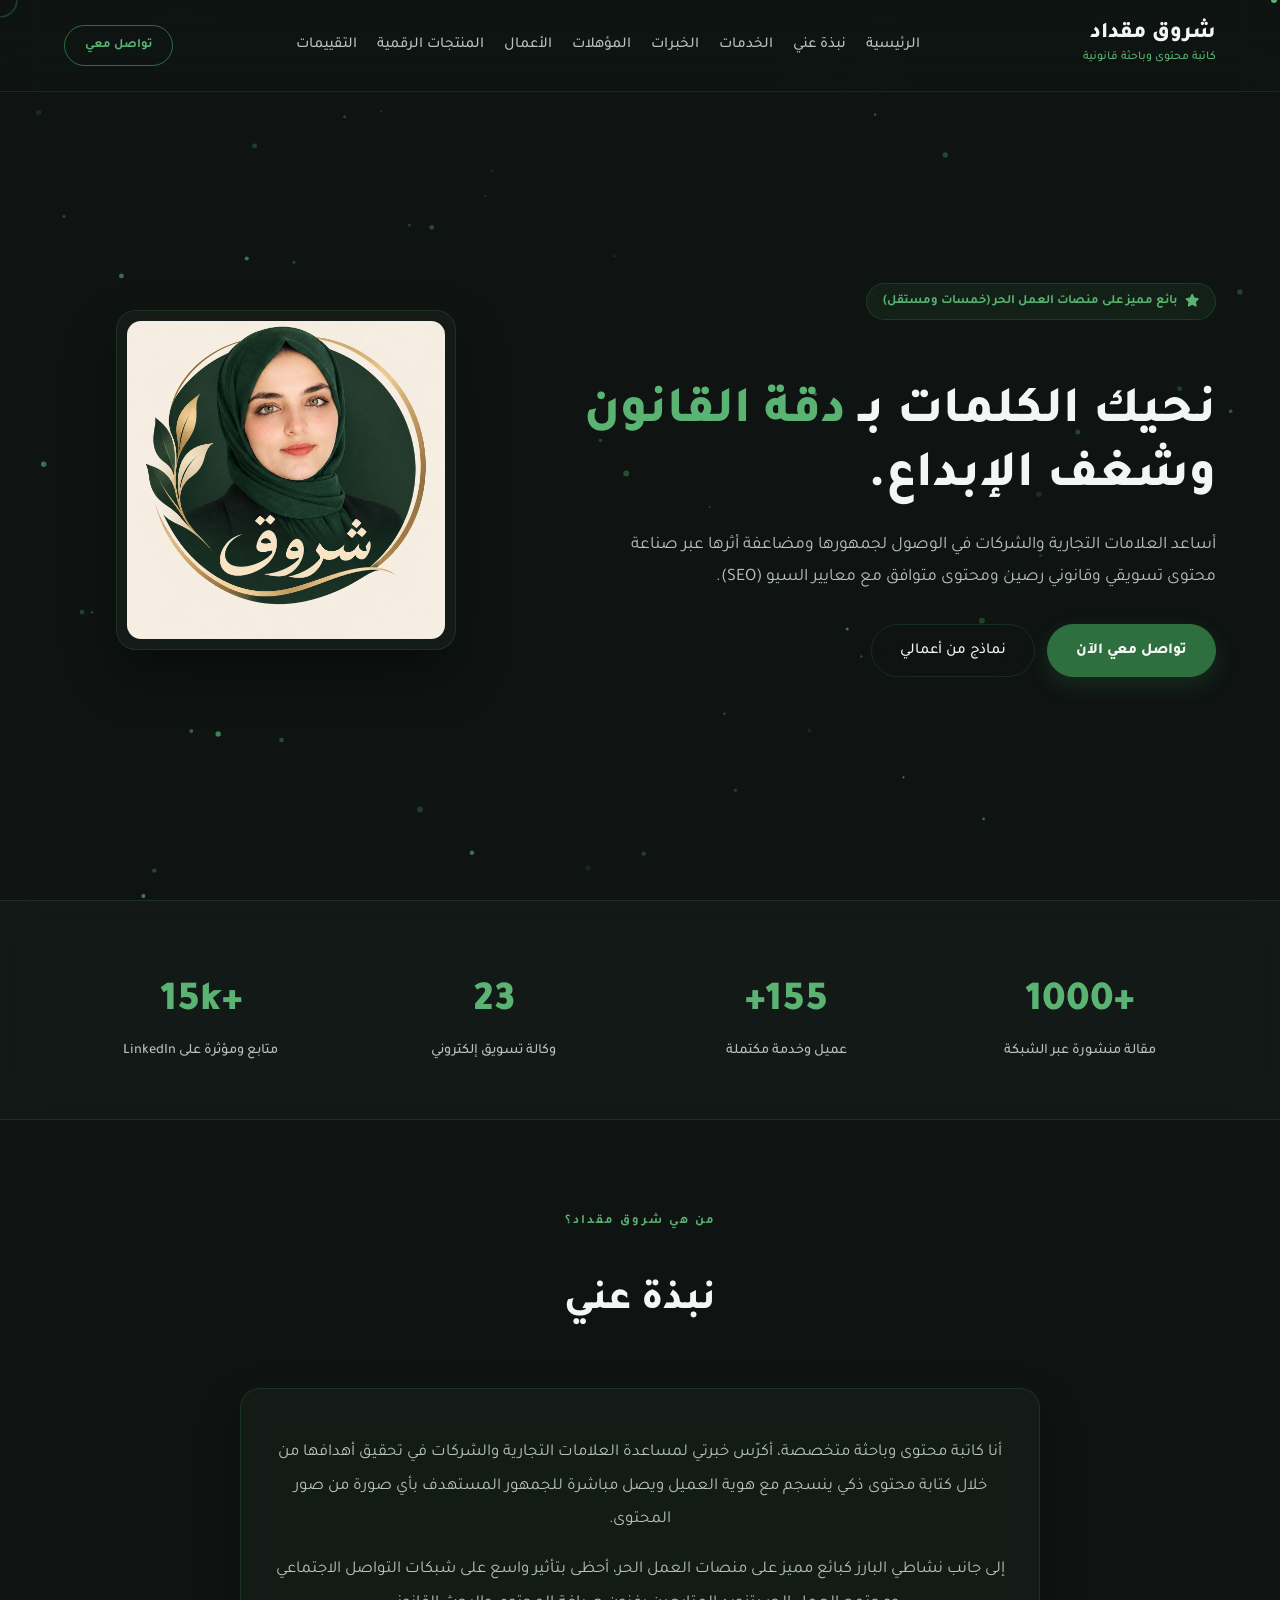
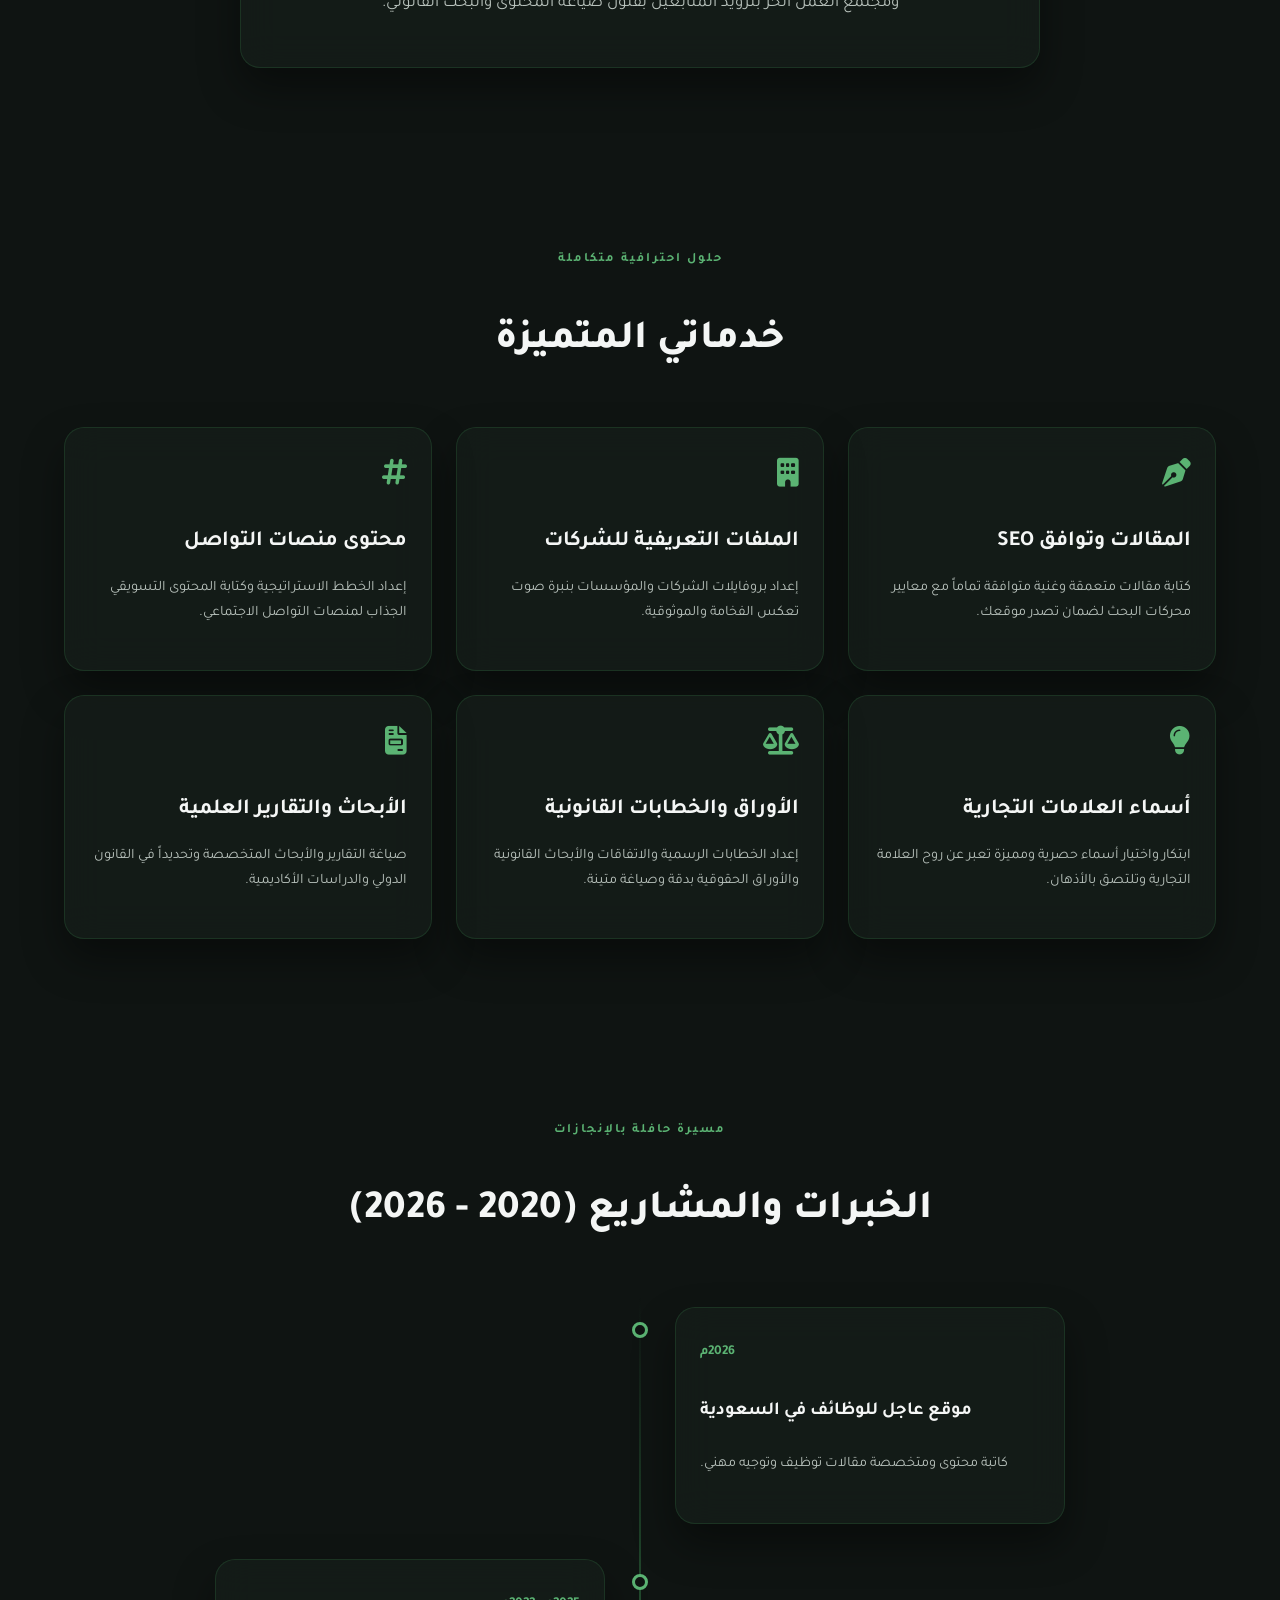
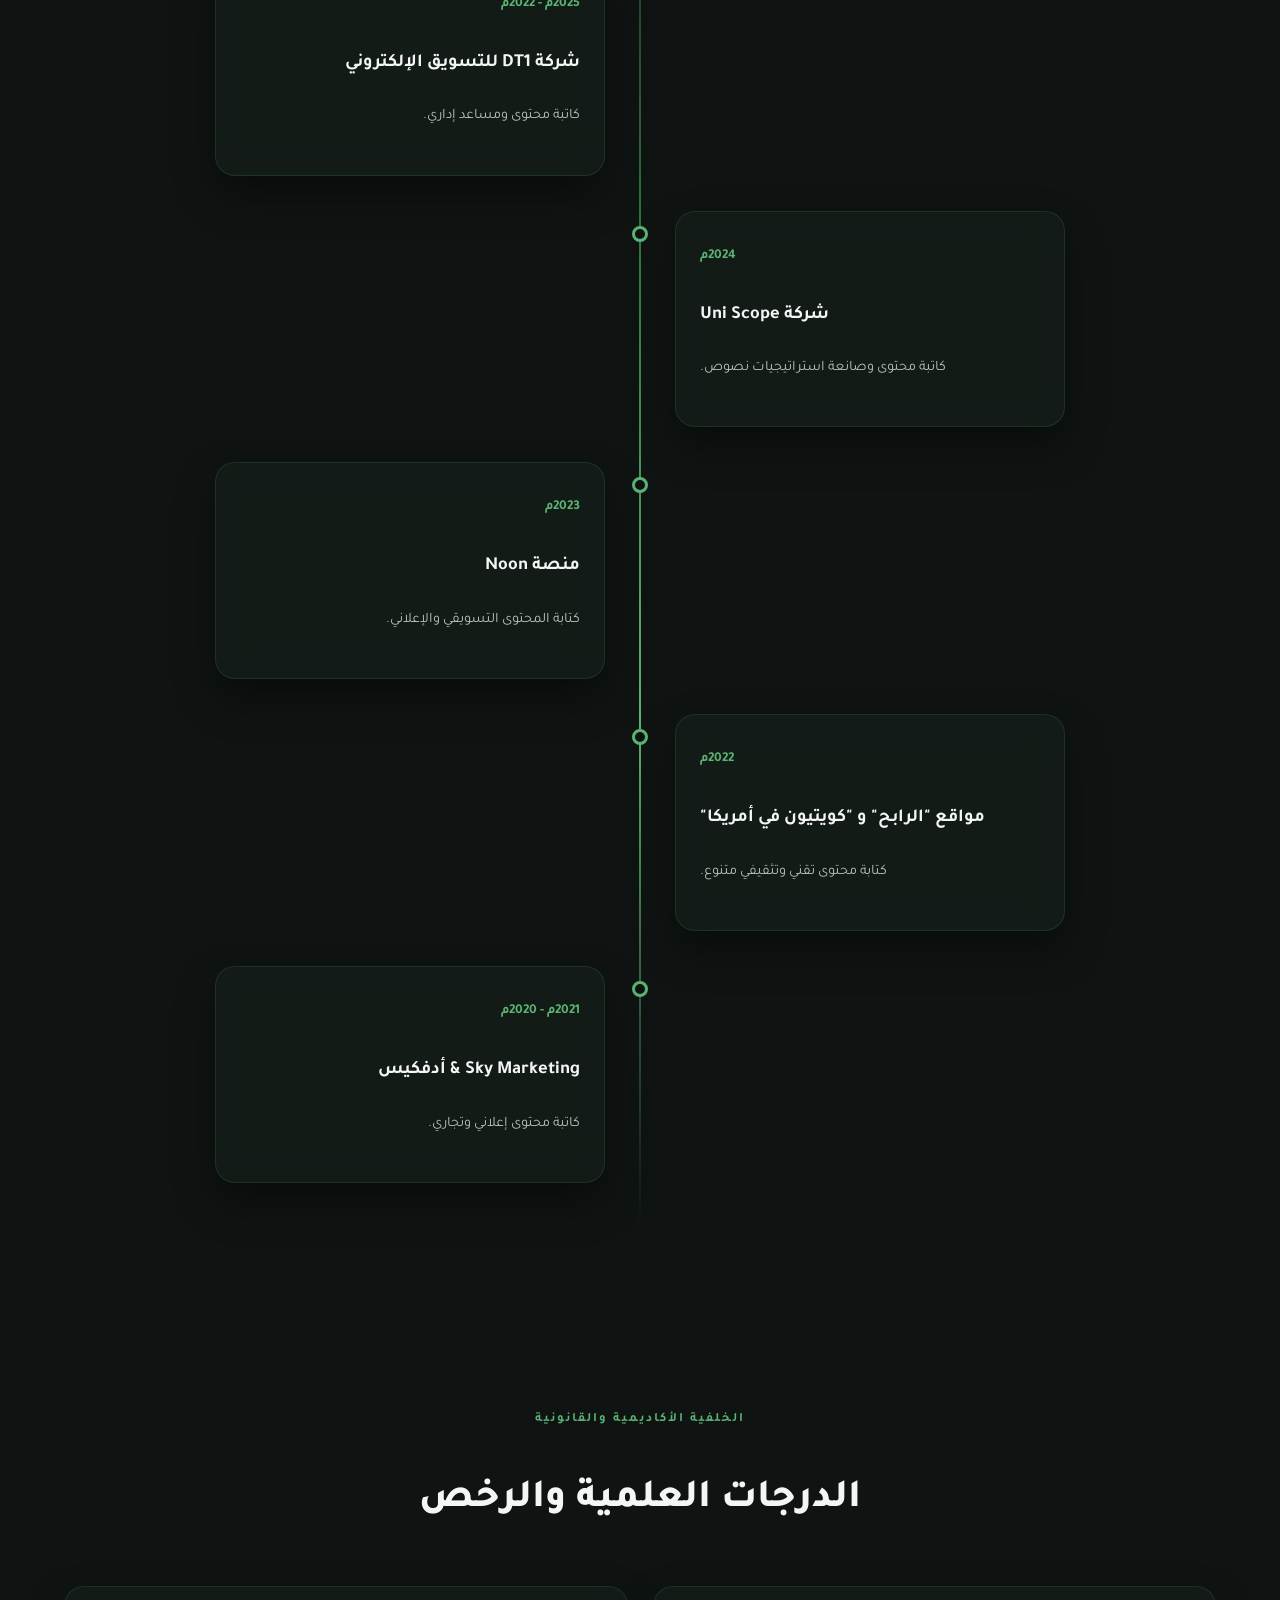
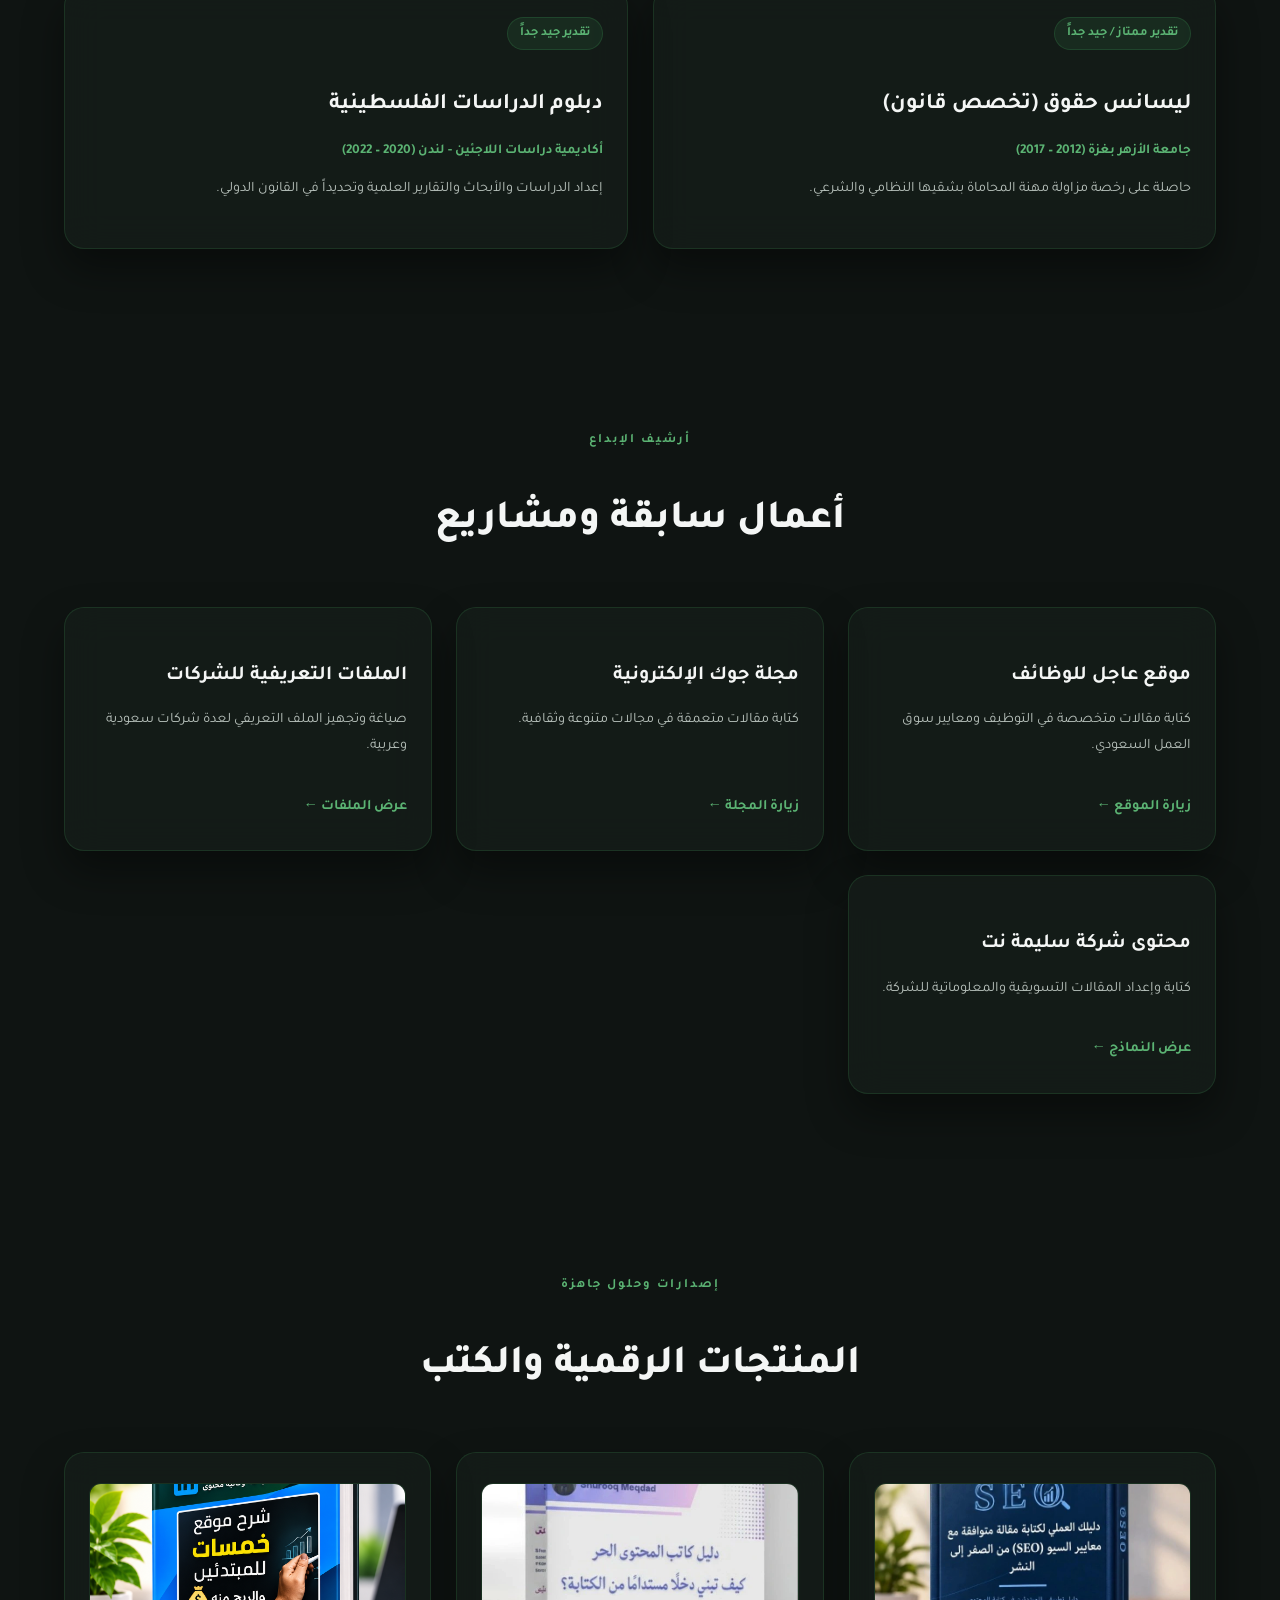
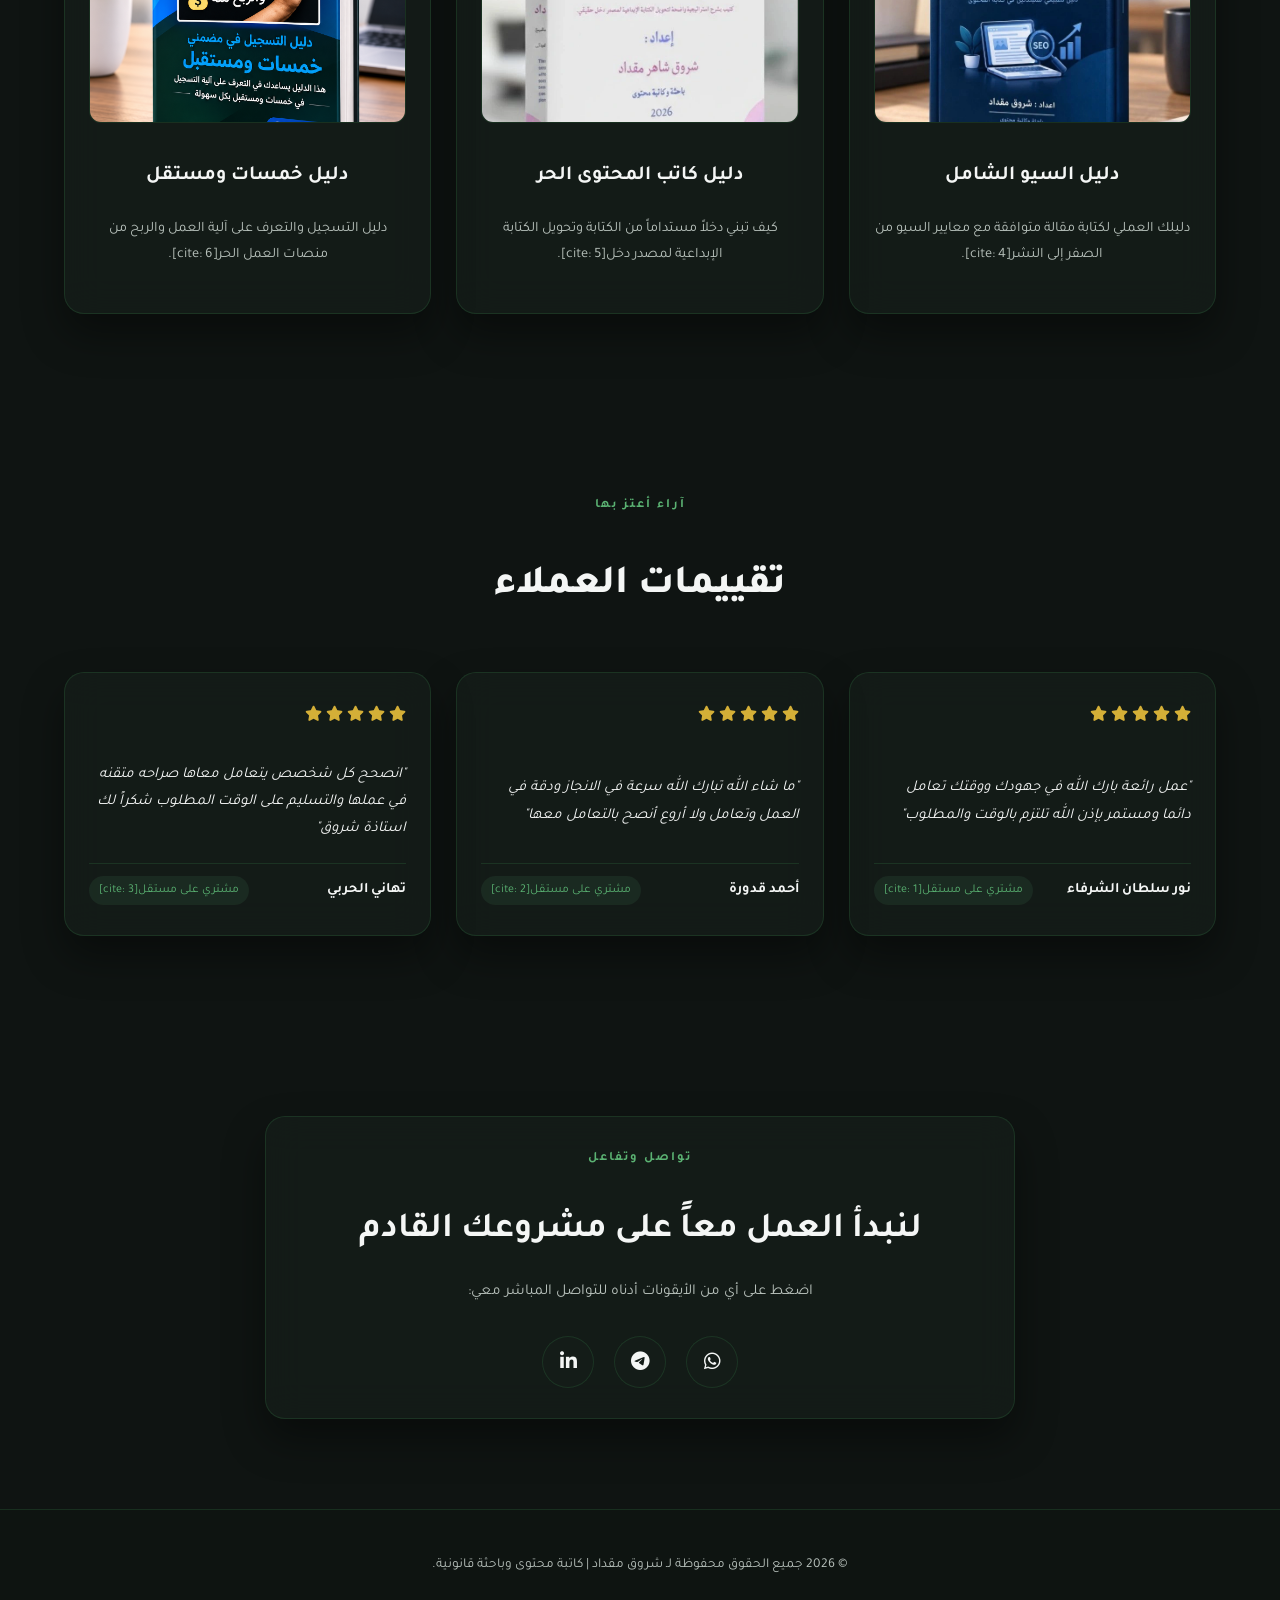
<file: index.html>
<!DOCTYPE html>
<html lang="ar" dir="rtl">
<head>
    <meta charset="UTF-8">
    <meta name="viewport" content="width=device-width, initial-scale=1.0, maximum-scale=1.0, user-scalable=no">
    <title>شروق مقداد | كاتبة محتوى وباحثة قانونية</title>
    
    <!-- أيقونة المتصفح -->
    <link rel="icon" type="image/png" href="sh.png">

    <!-- خط تجوال العصري الفاخر (Tajawal) -->
    <link rel="preconnect" href="https://fonts.googleapis.com">
    <link rel="preconnect" href="https://fonts.gstatic.com" crossorigin>
    <link href="https://fonts.googleapis.com/css2?family=Tajawal:wght@300;400;500;700;800;900&display=swap" rel="stylesheet">
    
    <!-- أيقونات FontAwesome -->
    <link rel="stylesheet" href="https://cdnjs.cloudflare.com/ajax/libs/font-awesome/6.5.1/css/all.min.css">
    <link rel="stylesheet" href="style.css">
</head>
<body>

    <!-- خلفية شبكة الجسيمات التفاعلية -->
    <canvas id="bg-canvas"></canvas>

    <!-- مؤشر ماوس مخصص -->
    <div class="custom-cursor"></div>
    <div class="cursor-dot"></div>

    <!-- القائمة العلوية -->
    <header>
        <div class="logo-box">
            <span class="logo-name">شروق مقداد</span>
            <span class="logo-sub">كاتبة محتوى وباحثة قانونية</span>
        </div>
        <button class="mobile-toggle" onclick="toggleMenu()">☰</button>
        <ul class="nav-menu" id="navMenu">
            <li><a href="#hero" onclick="toggleMenu()">الرئيسية</a></li>
            <li><a href="#about" onclick="toggleMenu()">نبذة عني</a></li>
            <li><a href="#services" onclick="toggleMenu()">الخدمات</a></li>
            <li><a href="#experience" onclick="toggleMenu()">الخبرات</a></li>
            <li><a href="#degrees" onclick="toggleMenu()">المؤهلات</a></li>
            <li><a href="#portfolio" onclick="toggleMenu()">الأعمال</a></li>
            <li><a href="#products" onclick="toggleMenu()">المنتجات الرقمية</a></li>
            <li><a href="#testimonials" onclick="toggleMenu()">التقييمات</a></li>
        </ul>
        <a href="#contact" class="btn-header hover-trigger">تواصل معي</a>
    </header>

    <!-- القسم الرئيسي -->
    <section id="hero" class="hero">
        <div class="hero-grid">
            <div>
                <div class="badge-seller hover-trigger">
                    <i class="fa-solid fa-star"></i> بائع مميز على منصات العمل الحر (خمسات ومستقل)
                </div>
                <h1 class="hero-title">نحيك الكلمات بـ <span>دقة القانون</span> وشغف الإبداع.</h1>
                <p class="hero-desc">أساعد العلامات التجارية والشركات في الوصول لجمهورها ومضاعفة أثرها عبر صناعة محتوى تسويقي وقانوني رصين ومحتوى متوافق مع معايير السيو (SEO).</p>
                <div class="hero-btns">
                    <a href="#contact" class="btn-main hover-trigger">تواصل معي الآن</a>
                    <a href="#portfolio" class="btn-outline hover-trigger">نماذج من أعمالي</a>
                </div>
            </div>

            <!-- حاوية الصورة الشخصية مع تأثير الإمالة ثلاثي الأبعاد -->
            <div id="tilt-profile" class="profile-img-container hover-trigger">
                <img src="sh.png" alt="شروق مقداد" class="profile-img">
            </div>
        </div>
    </section>

    <!-- شريط الأرقام الإحصائية -->
    <section class="stats-section">
        <div class="stat-box hover-trigger">
            <h3>+1000</h3>
            <p>مقالة منشورة عبر الشبكة</p>
        </div>
        <div class="stat-box hover-trigger">
            <h3>155+</h3>
            <p>عميل وخدمة مكتملة</p>
        </div>
        <div class="stat-box hover-trigger">
            <h3>23</h3>
            <p>وكالة تسويق إلكتروني</p>
        </div>
        <div class="stat-box hover-trigger">
            <h3>+15k</h3>
            <p>متابع ومؤثرة على LinkedIn</p>
        </div>
    </section>

    <!-- نبذة عني -->
    <section id="about" class="section-padding">
        <div class="section-title-wrap">
            <span class="sub-title">من هي شروق مقداد؟</span>
            <h2 class="main-title">نبذة عني</h2>
        </div>
        <div class="glass-card hover-trigger" style="max-width: 800px; margin: 0 auto; text-align: center; color: var(--text-subtle); font-size: 1.05rem; line-height: 2;">
            <p>أنا كاتبة محتوى وباحثة متخصصة، أكرّس خبرتي لمساعدة العلامات التجارية والشركات في تحقيق أهدافها من خلال كتابة محتوى ذكي ينسجم مع هوية العميل ويصل مباشرة للجمهور المستهدف بأي صورة من صور المحتوى.</p>
            <p style="margin-top: 15px;">إلى جانب نشاطي البارز كبائع مميز على منصات العمل الحر، أحظى بتأثير واسع على شبكات التواصل الاجتماعي ومجتمع العمل الحر بتزويد المتابعين بفنون صياغة المحتوى والبحث القانوني.</p>
        </div>
    </section>

    <!-- قسم الخدمات -->
    <section id="services" class="section-padding">
        <div class="section-title-wrap">
            <span class="sub-title">حلول احترافية متكاملة</span>
            <h2 class="main-title">خدماتي المتميزة</h2>
        </div>
        <div class="services-grid">
            <div class="glass-card service-card hover-trigger">
                <i class="fa-solid fa-pen-nib service-icon"></i>
                <h3>المقالات وتوافق SEO</h3>
                <p>كتابة مقالات متعمقة وغنية متوافقة تماماً مع معايير محركات البحث لضمان تصدر موقعك.</p>
            </div>
            <div class="glass-card service-card hover-trigger">
                <i class="fa-solid fa-building service-icon"></i>
                <h3>الملفات التعريفية للشركات</h3>
                <p>إعداد بروفايلات الشركات والمؤسسات بنبرة صوت تعكس الفخامة والموثوقية.</p>
            </div>
            <div class="glass-card service-card hover-trigger">
                <i class="fa-solid fa-hashtag service-icon"></i>
                <h3>محتوى منصات التواصل</h3>
                <p>إعداد الخطط الاستراتيجية وكتابة المحتوى التسويقي الجذاب لمنصات التواصل الاجتماعي.</p>
            </div>
            <div class="glass-card service-card hover-trigger">
                <i class="fa-solid fa-lightbulb service-icon"></i>
                <h3>أسماء العلامات التجارية</h3>
                <p>ابتكار واختيار أسماء حصرية ومميزة تعبر عن روح العلامة التجارية وتلتصق بالأذهان.</p>
            </div>
            <div class="glass-card service-card hover-trigger">
                <i class="fa-solid fa-scale-balanced service-icon"></i>
                <h3>الأوراق والخطابات القانونية</h3>
                <p>إعداد الخطابات الرسمية والاتفاقات والأبحاث القانونية والأوراق الحقوقية بدقة وصياغة متينة.</p>
            </div>
            <div class="glass-card service-card hover-trigger">
                <i class="fa-solid fa-file-invoice service-icon"></i>
                <h3>الأبحاث والتقارير العلمية</h3>
                <p>صياغة التقارير والأبحاث المتخصصة وتحديداً في القانون الدولي والدراسات الأكاديمية.</p>
            </div>
        </div>
    </section>

    <!-- الخبرات والمشاريع -->
    <section id="experience" class="section-padding">
        <div class="section-title-wrap">
            <span class="sub-title">مسيرة حافلة بالإنجازات</span>
            <h2 class="main-title">الخبرات والمشاريع (2020 - 2026)</h2>
        </div>
        <div class="timeline">
            <div class="timeline-item">
                <div class="timeline-dot"></div>
                <div class="glass-card hover-trigger">
                    <span class="timeline-year">2026م</span>
                    <h4 style="font-size: 1.15rem;">موقع عاجل للوظائف في السعودية</h4>
                    <p style="font-size: 0.9rem; color: var(--text-subtle);">كاتبة محتوى ومتخصصة مقالات توظيف وتوجيه مهني.</p>
                </div>
            </div>
            <div class="timeline-item">
                <div class="timeline-dot"></div>
                <div class="glass-card hover-trigger">
                    <span class="timeline-year">2025م - 2022م</span>
                    <h4 style="font-size: 1.15rem;">شركة DT1 للتسويق الإلكتروني</h4>
                    <p style="font-size: 0.9rem; color: var(--text-subtle);">كاتبة محتوى ومساعد إداري.</p>
                </div>
            </div>
            <div class="timeline-item">
                <div class="timeline-dot"></div>
                <div class="glass-card hover-trigger">
                    <span class="timeline-year">2024م</span>
                    <h4 style="font-size: 1.15rem;">شركة Uni Scope</h4>
                    <p style="font-size: 0.9rem; color: var(--text-subtle);">كاتبة محتوى وصانعة استراتيجيات نصوص.</p>
                </div>
            </div>
            <div class="timeline-item">
                <div class="timeline-dot"></div>
                <div class="glass-card hover-trigger">
                    <span class="timeline-year">2023م</span>
                    <h4 style="font-size: 1.15rem;">منصة Noon</h4>
                    <p style="font-size: 0.9rem; color: var(--text-subtle);">كتابة المحتوى التسويقي والإعلاني.</p>
                </div>
            </div>
            <div class="timeline-item">
                <div class="timeline-dot"></div>
                <div class="glass-card hover-trigger">
                    <span class="timeline-year">2022م</span>
                    <h4 style="font-size: 1.15rem;">مواقع "الرابح" و "كويتيون في أمريكا"</h4>
                    <p style="font-size: 0.9rem; color: var(--text-subtle);">كتابة محتوى تقني وتثقيفي متنوع.</p>
                </div>
            </div>
            <div class="timeline-item">
                <div class="timeline-dot"></div>
                <div class="glass-card hover-trigger">
                    <span class="timeline-year">2021م - 2020م</span>
                    <h4 style="font-size: 1.15rem;">Sky Marketing & أدفكيس</h4>
                    <p style="font-size: 0.9rem; color: var(--text-subtle);">كاتبة محتوى إعلاني وتجاري.</p>
                </div>
            </div>
        </div>
    </section>

    <!-- المؤهلات العلمية -->
    <section id="degrees" class="section-padding">
        <div class="section-title-wrap">
            <span class="sub-title">الخلفية الأكاديمية والقانونية</span>
            <h2 class="main-title">الدرجات العلمية والرخص</h2>
        </div>
        <div class="academic-grid">
            <div class="glass-card hover-trigger">
                <span class="grade-badge">تقدير ممتاز / جيد جداً</span>
                <h3 style="font-size: 1.4rem; margin-bottom: 8px;">ليسانس حقوق (تخصص قانون)</h3>
                <p style="color: var(--accent-gold); font-size: 0.85rem; margin-bottom: 12px; font-weight: 700;">جامعة الأزهر بغزة (2012 – 2017)</p>
                <p style="color: var(--text-subtle); font-size: 0.9rem;">حاصلة على رخصة مزاولة مهنة المحاماة بشقيها النظامي والشرعي.</p>
            </div>
            <div class="glass-card hover-trigger">
                <span class="grade-badge">تقدير جيد جداً</span>
                <h3 style="font-size: 1.4rem; margin-bottom: 8px;">دبلوم الدراسات الفلسطينية</h3>
                <p style="color: var(--accent-gold); font-size: 0.85rem; margin-bottom: 12px; font-weight: 700;">أكاديمية دراسات اللاجئين - لندن (2020 – 2022)</p>
                <p style="color: var(--text-subtle); font-size: 0.9rem;">إعداد الدراسات والأبحاث والتقارير العلمية وتحديداً في القانون الدولي.</p>
            </div>
        </div>
    </section>

    <!-- معرض الأعمال -->
    <section id="portfolio" class="section-padding">
        <div class="section-title-wrap">
            <span class="sub-title">أرشيف الإبداع</span>
            <h2 class="main-title">أعمال سابقة ومشاريع</h2>
        </div>
        <div class="portfolio-grid">
            <div class="glass-card portfolio-card hover-trigger">
                <div>
                    <h3 style="margin-bottom: 8px; font-size: 1.25rem;">موقع عاجل للوظائف</h3>
                    <p style="color: var(--text-subtle); font-size: 0.9rem;">كتابة مقالات متخصصة في التوظيف ومعايير سوق العمل السعودي.</p>
                </div>
                <a href="https://ajeljobs.news/%d8%b1%d9%88%d8%a7%d8%aa%d8%a8-%d8%b4%d8%b1%d9%83%d8%a9-%d8%a7%ل8%ad%d9%84%d9%88%d9%84-%d8%a7%d9%84%d9%85%d9%85%d8%aa%d8%a7%d8%b2%d8%a9-2026-%d9%85%d8%a7-%d9%8a%d9%83%d8%b3%d8%a8%d9%87-%d9%85/" target="_blank" class="btn-link">زيارة الموقع ←</a>
            </div>
            <div class="glass-card portfolio-card hover-trigger">
                <div>
                    <h3 style="margin-bottom: 8px; font-size: 1.25rem;">مجلة جوك الإلكترونية</h3>
                    <p style="color: var(--text-subtle); font-size: 0.9rem;">كتابة مقالات متعمقة في مجالات متنوعة وثقافية.</p>
                </div>
                <a href="https://jawak.com/author/Shurooq1994" target="_blank" class="btn-link">زيارة المجلة ←</a>
            </div>
            <div class="glass-card portfolio-card hover-trigger">
                <div>
                    <h3 style="margin-bottom: 8px; font-size: 1.25rem;">الملفات التعريفية للشركات</h3>
                    <p style="color: var(--text-subtle); font-size: 0.9rem;">صياغة وتجهيز الملف التعريفي لعدة شركات سعودية وعربية.</p>
                </div>
                <a href="https://drive.google.com/drive/folders/1swA7KIGaw85VtNnSK-qZk6xtPCh2nVKs" target="_blank" class="btn-link">عرض الملفات ←</a>
            </div>
            <div class="glass-card portfolio-card hover-trigger">
                <div>
                    <h3 style="margin-bottom: 8px; font-size: 1.25rem;">محتوى شركة سليمة نت</h3>
                    <p style="color: var(--text-subtle); font-size: 0.9rem;">كتابة وإعداد المقالات التسويقية والمعلوماتية للشركة.</p>
                </div>
                <a href="https://drive.google.com/drive/folders/1JD-DULtdR2UjICR04iu9DBETuWujAdSG" target="_blank" class="btn-link">عرض النماذج ←</a>
            </div>
        </div>
    </section>

    <!-- بند المنتجات الرقمية (الكتب الإلكترونية x, y, z) -->
    <section id="products" class="section-padding">
        <div class="section-title-wrap">
            <span class="sub-title">إصدارات وحلول جاهزة</span>
            <h2 class="main-title">المنتجات الرقمية والكتب</h2>
        </div>
        <div class="products-grid">
            <div class="glass-card product-card hover-trigger">
                <div class="product-img-box">
                    <img src="x.png" alt="دليل السيو" class="media-img">
                </div>
                <h3>دليل السيو الشامل</h3>
                <p style="color: var(--text-subtle); font-size: 0.9rem;">دليلك العملي لكتابة مقالة متوافقة مع معايير السيو من الصفر إلى النشر[cite: 4].</p>
            </div>
            <div class="glass-card product-card hover-trigger">
                <div class="product-img-box">
                    <img src="y.png" alt="دليل كاتب المحتوى الحر" class="media-img">
                </div>
                <h3>دليل كاتب المحتوى الحر</h3>
                <p style="color: var(--text-subtle); font-size: 0.9rem;">كيف تبني دخلاً مستداماً من الكتابة وتحويل الكتابة الإبداعية لمصدر دخل[cite: 5].</p>
            </div>
            <div class="glass-card product-card hover-trigger">
                <div class="product-img-box">
                    <img src="z.png" alt="شرح موقع خمسات ومستقل" class="media-img">
                </div>
                <h3>دليل خمسات ومستقل</h3>
                <p style="color: var(--text-subtle); font-size: 0.9rem;">دليل التسجيل والتعرف على آلية العمل والربح من منصات العمل الحر[cite: 6].</p>
            </div>
        </div>
    </section>

    <!-- بند تقييمات العملاء (مستخلص من صور مستقل: نور، أحمد، تهاني) -->
    <section id="testimonials" class="section-padding">
        <div class="section-title-wrap">
            <span class="sub-title">آراء أعتز بها</span>
            <h2 class="main-title">تقييمات العملاء</h2>
        </div>
        <div class="testimonials-grid">
            <!-- التقييم الأول -->
            <div class="glass-card testimonial-card hover-trigger">
                <div class="stars-wrap">
                    <i class="fa-solid fa-star"></i>
                    <i class="fa-solid fa-star"></i>
                    <i class="fa-solid fa-star"></i>
                    <i class="fa-solid fa-star"></i>
                    <i class="fa-solid fa-star"></i>
                </div>
                <p class="testimonial-text">"عمل رائعة بارك الله في جهودك ووقتك تعامل دائما ومستمر بإذن الله تلتزم بالوقت والمطلوب"</p>
                <div class="client-info">
                    <span class="client-name">نور سلطان الشرفاء</span>
                    <span class="client-platform">مشتري على مستقل[cite: 1]</span>
                </div>
            </div>

            <!-- التقييم الثاني -->
            <div class="glass-card testimonial-card hover-trigger">
                <div class="stars-wrap">
                    <i class="fa-solid fa-star"></i>
                    <i class="fa-solid fa-star"></i>
                    <i class="fa-solid fa-star"></i>
                    <i class="fa-solid fa-star"></i>
                    <i class="fa-solid fa-star"></i>
                </div>
                <p class="testimonial-text">"ما شاء الله تبارك الله سرعة في الانجاز ودقة في العمل وتعامل ولا أروع أنصح بالتعامل معها"</p>
                <div class="client-info">
                    <span class="client-name">أحمد قدورة</span>
                    <span class="client-platform">مشتري على مستقل[cite: 2]</span>
                </div>
            </div>

            <!-- التقييم الثالث -->
            <div class="glass-card testimonial-card hover-trigger">
                <div class="stars-wrap">
                    <i class="fa-solid fa-star"></i>
                    <i class="fa-solid fa-star"></i>
                    <i class="fa-solid fa-star"></i>
                    <i class="fa-solid fa-star"></i>
                    <i class="fa-solid fa-star"></i>
                </div>
                <p class="testimonial-text">"انصحح كل شخصص يتعامل معاها صراحه متقنه في عملها والتسليم على الوقت المطلوب شكراً لك استاذة شروق"</p>
                <div class="client-info">
                    <span class="client-name">تهاني الحربي</span>
                    <span class="client-platform">مشتري على مستقل[cite: 3]</span>
                </div>
            </div>
        </div>
    </section>

    <!-- التواصل -->
    <section id="contact" class="section-padding">
        <div class="glass-card contact-box hover-trigger">
            <span class="sub-title">تواصل وتفاعل</span>
            <h2 style="font-size: 2.2rem; margin-bottom: 12px;">لنبدأ العمل معاً على مشروعك القادم</h2>
            <p style="color: var(--text-subtle); font-size: 0.95rem;">اضغط على أي من الأيقونات أدناه للتواصل المباشر معي:</p>
            
            <div class="social-icons-wrapper">
                <a href="https://wa.me/972597305187" target="_blank" class="icon-card whatsapp hover-trigger" title="مراسلة واتساب">
                    <i class="fa-brands fa-whatsapp"></i>
                    <span class="icon-tooltip">00972597305187</span>
                </a>

                <a href="https://telegram.me/Shurooq_1994" target="_blank" class="icon-card telegram hover-trigger" title="مراسلة تليجرام">
                    <i class="fa-brands fa-telegram"></i>
                    <span class="icon-tooltip">Shurooq_1994</span>
                </a>

                <a href="https://lnkd.in/p/dBNiQ6pC" target="_blank" class="icon-card linkedin hover-trigger" title="حساب LinkedIn">
                    <i class="fa-brands fa-linkedin-in"></i>
                    <span class="icon-tooltip">LinkedIn</span>
                </a>
            </div>
        </div>
    </section>

    <!-- التذييل -->
    <footer>
        <p>© 2026 جميع الحقوق محفوظة لـ شروق مقداد | كاتبة محتوى وباحثة قانونية.</p>
    </footer>

    <!-- جافا سكريبت للتأثيرات والحركة -->
    <script src="js.js" defer></script>
</body>
</html>
</file>
<file: style.css>
/* ==========================================
1. المتغيرات والهوية اللونية والخطوط
   ========================================== */
:root {
    --bg-deep: #0f1412;
    --bg-card: rgba(22, 30, 26, 0.75);
    --bg-card-hover: rgba(30, 42, 36, 0.9);
    --primary-accent: #2e6f40;
    --accent-gold: #5bb373;
    --text-light: #F4F6F5;
    --text-subtle: #B8C2BC;
    --border-color: rgba(46, 111, 64, 0.3);
    --border-hover: rgba(91, 179, 115, 0.5);
    --glass-blur: blur(18px);
    --transition: all 0.4s cubic-bezier(0.16, 1, 0.3, 1);
}

/* منع التجاوز الأفقي والسكرول بالعرض نهائياً */
html, body {
    margin: 0;
    padding: 0;
    width: 100%;
    max-width: 100%;
    overflow-x: hidden !important;
    box-sizing: border-box;
}

*, *:before, *:after {
    box-sizing: inherit;
}

@media (min-width: 901px) {
    * { cursor: none; }
}

@media (max-width: 900px) {
    * { cursor: auto; }
    .custom-cursor, .cursor-dot { display: none !important; }
}

html {
    scroll-behavior: smooth;
}

body {
    background-color: var(--bg-deep);
    color: var(--text-light);
    font-family: 'Tajawal', sans-serif;
    line-height: 1.8;
    position: relative;
}

h1, h2, h3, h4 {
    font-family: 'Tajawal', sans-serif;
    font-weight: 700;
}

a {
    text-decoration: none;
    color: inherit;
}

/* ==========================================
2. خلفية الجسيمات (Canvas)
   ========================================== */
#bg-canvas {
    position: fixed;
    top: 0;
    left: 0;
    width: 100%;
    height: 100%;
    z-index: -1;
    pointer-events: none;
}

/* ==========================================
3. مؤشر الماوس المخصص
   ========================================== */
.custom-cursor {
    width: 35px;
    height: 35px;
    border: 1px solid var(--primary-accent);
    border-radius: 50%;
    position: fixed;
    pointer-events: none;
    z-index: 9999;
    transform: translate(-50%, -50%);
    transition: width 0.3s, height 0.3s, background-color 0.3s, border-color 0.3s;
    backdrop-filter: blur(2px);
}

.cursor-dot {
    width: 6px;
    height: 6px;
    background: var(--accent-gold);
    border-radius: 50%;
    position: fixed;
    pointer-events: none;
    z-index: 10000;
    transform: translate(-50%, -50%);
}

.cursor-hover {
    width: 60px;
    height: 60px;
    background: rgba(46, 111, 64, 0.15);
    border-color: var(--accent-gold);
}

/* ==========================================
4. القائمة العلوية Navigation
   ========================================== */
header {
    position: fixed;
    top: 0;
    left: 0;
    width: 100%;
    z-index: 1000;
    padding: 15px 5%;
    display: flex;
    justify-content: space-between;
    align-items: center;
    backdrop-filter: var(--glass-blur);
    background: rgba(15, 20, 18, 0.85);
    border-bottom: 1px solid var(--border-color);
    transition: var(--transition);
}

.logo-box {
    display: flex;
    flex-direction: column;
}

.logo-name {
    font-size: 1.4rem;
    font-weight: 800;
    color: var(--text-light);
    line-height: 1.1;
}

.logo-sub {
    font-size: 0.75rem;
    color: #5bb373;
    font-weight: 500;
}

.nav-menu {
    display: flex;
    gap: 20px;
    list-style: none;
}

.nav-menu a {
    font-size: 0.95rem;
    font-weight: 500;
    color: var(--text-subtle);
    transition: var(--transition);
    position: relative;
}

.nav-menu a::after {
    content: '';
    position: absolute;
    bottom: -5px;
    right: 0;
    width: 0;
    height: 2px;
    background: var(--accent-gold);
    transition: var(--transition);
}

.nav-menu a:hover {
    color: var(--text-light);
}

.nav-menu a:hover::after {
    width: 100%;
}

.btn-header {
    padding: 8px 20px;
    border: 1px solid var(--primary-accent);
    border-radius: 40px;
    color: #5bb373;
    font-size: 0.8rem;
    font-weight: 700;
    transition: var(--transition);
    background: transparent;
}

.btn-header:hover {
    background: var(--primary-accent);
    color: var(--text-light);
}

.mobile-toggle {
    display: none;
    font-size: 1.6rem;
    color: var(--text-light);
    background: none;
    border: none;
}

/* ==========================================
5. القسم الرئيسي Hero Section
   ========================================== */
.hero {
    min-height: 100vh;
    display: flex;
    align-items: center;
    padding: 120px 5% 60px;
    position: relative;
}

.hero-grid {
    display: grid;
    grid-template-columns: 1.2fr 0.8fr;
    gap: 40px;
    align-items: center;
    width: 100%;
}

.badge-seller {
    display: inline-flex;
    align-items: center;
    gap: 8px;
    padding: 6px 16px;
    background: rgba(46, 111, 64, 0.15);
    border: 1px solid rgba(46, 111, 64, 0.35);
    border-radius: 30px;
    color: #5bb373;
    font-size: 0.8rem;
    font-weight: 700;
    margin-bottom: 20px;
    backdrop-filter: var(--glass-blur);
}

.hero-title {
    font-size: 3.2rem;
    line-height: 1.25;
    margin-bottom: 20px;
    font-weight: 800;
}

.hero-title span {
    color: #5bb373;
}

.hero-desc {
    font-size: 1.1rem;
    color: var(--text-subtle);
    margin-bottom: 30px;
    max-width: 600px;
    font-weight: 400;
}

.hero-btns {
    display: flex;
    gap: 12px;
    flex-wrap: wrap;
}

.btn-main {
    padding: 12px 28px;
    background: var(--primary-accent);
    color: var(--text-light);
    border-radius: 40px;
    font-weight: 800;
    font-size: 0.95rem;
    transition: var(--transition);
    border: 1px solid var(--primary-accent);
    box-shadow: 0 8px 20px rgba(46, 111, 64, 0.25);
}

.btn-main:hover {
    background: #3b8c52;
    color: var(--text-light);
    transform: translateY(-3px);
}

.btn-outline {
    padding: 12px 28px;
    border: 1px solid var(--border-color);
    border-radius: 40px;
    color: var(--text-light);
    font-size: 0.95rem;
    font-weight: 500;
    transition: var(--transition);
    backdrop-filter: var(--glass-blur);
}

.btn-outline:hover {
    border-color: var(--primary-accent);
    background: rgba(46, 111, 64, 0.1);
    transform: translateY(-3px);
}

.profile-img-container {
    position: relative;
    width: 100%;
    max-width: 340px;
    margin: 0 auto;
    border-radius: 20px;
    padding: 10px;
    background: var(--bg-card);
    border: 1px solid var(--border-color);
    backdrop-filter: var(--glass-blur);
    box-shadow: 0 25px 50px rgba(0, 0, 0, 0.4);
    transition: border-color 0.4s, background 0.4s, box-shadow 0.4s;
    transform-style: preserve-3d;
    will-change: transform;
}

.profile-img-container:hover {
    border-color: var(--border-hover);
    background: var(--bg-card-hover);
    box-shadow: 0 30px 60px rgba(46, 111, 64, 0.2);
}

.profile-img {
    width: 100%;
    height: auto;
    max-height: 420px;
    object-fit: cover;
    border-radius: 14px;
    display: block;
    transform: translateZ(20px);
}

.glass-card {
    background: var(--bg-card);
    border: 1px solid var(--border-color);
    border-radius: 20px;
    padding: 30px 24px;
    backdrop-filter: var(--glass-blur);
    box-shadow: 0 20px 40px rgba(0, 0, 0, 0.4);
    transition: var(--transition);
}

.glass-card:hover {
    border-color: var(--border-hover);
    background: var(--bg-card-hover);
}

/* ==========================================
6. الإحصائيات (Stats Bar)
   ========================================== */
.stats-section {
    padding: 40px 5%;
    background: rgba(22, 30, 26, 0.5);
    border-top: 1px solid var(--border-color);
    border-bottom: 1px solid var(--border-color);
    display: grid;
    grid-template-columns: repeat(4, 1fr);
    gap: 20px;
    text-align: center;
    backdrop-filter: var(--glass-blur);
}

.stat-box h3 {
    font-size: 2.6rem;
    color: var(--accent-gold);
    line-height: 1;
    margin-bottom: 6px;
    font-weight: 900;
}

.stat-box p {
    color: var(--text-subtle);
    font-size: 0.9rem;
    font-weight: 500;
}

/* ==========================================
7. الأقسام والخدمات
   ========================================== */
.section-padding {
    padding: 90px 5%;
    position: relative;
}

.section-title-wrap {
    text-align: center;
    margin-bottom: 50px;
}

.sub-title {
    color: var(--accent-gold);
    font-size: 0.8rem;
    text-transform: uppercase;
    letter-spacing: 2px;
    display: block;
    margin-bottom: 6px;
    font-weight: 700;
}

.main-title {
    font-size: 2.5rem;
    font-weight: 800;
}

.services-grid {
    display: grid;
    grid-template-columns: repeat(auto-fit, minmax(280px, 1fr));
    gap: 24px;
}

.service-icon {
    font-size: 1.8rem;
    color: #5bb373;
    margin-bottom: 15px;
    display: inline-block;
}

.service-card h3 {
    font-size: 1.35rem;
    margin-bottom: 12px;
    color: var(--text-light);
    font-weight: 700;
}

.service-card p {
    color: var(--text-subtle);
    font-size: 0.9rem;
    line-height: 1.7;
    font-weight: 400;
}

/* ==========================================
8. التسلسل الزمني للخبرات (Timeline)
   ========================================== */
.timeline {
    position: relative;
    max-width: 850px;
    margin: 0 auto;
    padding: 10px 0;
}

.timeline::before {
    content: '';
    position: absolute;
    top: 0;
    bottom: 0;
    right: 50%;
    width: 2px;
    background: linear-gradient(to bottom, transparent, var(--primary-accent), var(--accent-gold), transparent);
    transform: translateX(50%);
}

.timeline-item {
    margin-bottom: 35px;
    position: relative;
    width: 50%;
}

.timeline-item:nth-child(odd) {
    right: 0;
    padding-left: 35px;
    text-align: left;
}

.timeline-item:nth-child(even) {
    right: 50%;
    padding-right: 35px;
    text-align: right;
}

.timeline-dot {
    width: 16px;
    height: 16px;
    background: var(--bg-deep);
    border: 3px solid var(--accent-gold);
    border-radius: 50%;
    position: absolute;
    top: 15px;
}

.timeline-item:nth-child(odd) .timeline-dot { left: -8px; }
.timeline-item:nth-child(even) .timeline-dot { right: -8px; }

.timeline-year {
    display: inline-block;
    color: var(--accent-gold);
    font-weight: 700;
    font-size: 0.85rem;
    margin-bottom: 6px;
}

/* ==========================================
9. المؤهلات ومعرض الأعمال
   ========================================== */
.academic-grid {
    display: grid;
    grid-template-columns: repeat(auto-fit, minmax(300px, 1fr));
    gap: 25px;
}

.grade-badge {
    display: inline-block;
    padding: 4px 12px;
    background: rgba(46, 111, 64, 0.2);
    color: #5bb373;
    border-radius: 20px;
    font-size: 0.8rem;
    font-weight: 700;
    margin-bottom: 12px;
    border: 1px solid rgba(46, 111, 64, 0.4);
}

.portfolio-grid {
    display: grid;
    grid-template-columns: repeat(auto-fill, minmax(280px, 1fr));
    gap: 24px;
}

.portfolio-card {
    display: flex;
    flex-direction: column;
    justify-content: space-between;
}

.btn-link {
    color: #5bb373;
    font-weight: 700;
    display: inline-flex;
    align-items: center;
    gap: 6px;
    margin-top: 20px;
    font-size: 0.9rem;
    transition: var(--transition);
}

.btn-link:hover {
    color: var(--accent-gold);
    transform: translateX(-5px);
}

/* ==========================================
9.5. المنتجات الرقمية والتقييمات (تنسيق مخصص جديد)
   ========================================== */
.products-grid {
    display: grid;
    grid-template-columns: repeat(auto-fit, minmax(280px, 1fr));
    gap: 25px;
}

.product-card {
    display: flex;
    flex-direction: column;
    text-align: center;
}

.product-img-box {
    width: 100%;
    height: 240px;
    overflow: hidden;
    border-radius: 12px;
    margin-bottom: 15px;
    background: rgba(15, 20, 18, 0.5);
    border: 1px solid var(--border-color);
}

.media-img {
    width: 100%;
    height: 100%;
    object-fit: cover;
    display: block;
    transition: var(--transition);
}

.media-img:hover {
    transform: scale(1.05);
}

.product-card h3 {
    font-size: 1.25rem;
    margin-bottom: 8px;
    color: var(--text-light);
}

/* تنسيق قسم التقييمات ككروت زجاجية أنيقة */
.testimonials-grid {
    display: grid;
    grid-template-columns: repeat(auto-fit, minmax(300px, 1fr));
    gap: 25px;
}

.testimonial-card {
    display: flex;
    flex-direction: column;
    justify-content: space-between;
    position: relative;
}

.stars-wrap {
    color: #D4AF37;
    font-size: 0.95rem;
    margin-bottom: 15px;
}

.testimonial-text {
    color: var(--text-light);
    font-size: 0.95rem;
    line-height: 1.8;
    margin-bottom: 20px;
    font-style: italic;
}

.client-info {
    border-top: 1px solid var(--border-color);
    padding-top: 12px;
    display: flex;
    justify-content: space-between;
    align-items: center;
}

.client-name {
    font-weight: 700;
    color: var(--text-light);
    font-size: 0.9rem;
}

.client-platform {
    font-size: 0.75rem;
    color: var(--accent-gold);
    background: rgba(91, 179, 115, 0.1);
    padding: 4px 10px;
    border-radius: 20px;
}

/* ==========================================
10. قسم التواصل والأيقونات
   ========================================== */
.contact-box {
    text-align: center;
    max-width: 750px;
    margin: 0 auto;
}

.social-icons-wrapper {
    display: flex;
    justify-content: center;
    align-items: center;
    gap: 20px;
    flex-wrap: wrap;
    margin-top: 30px;
}

.icon-card {
    display: flex;
    flex-direction: column;
    align-items: center;
    justify-content: center;
    width: 52px;
    height: 52px;
    border-radius: 50%;
    background: var(--bg-card);
    border: 1px solid var(--border-color);
    color: var(--text-light);
    font-size: 1.2rem;
    transition: var(--transition);
    position: relative;
    backdrop-filter: var(--glass-blur);
}

.icon-card:hover {
    transform: translateY(-5px) scale(1.08);
    border-color: var(--accent-gold);
    box-shadow: 0 10px 20px rgba(91, 179, 115, 0.25);
}

.icon-card.whatsapp:hover { color: #25D366; border-color: #25D366; }
.icon-card.telegram:hover { color: #229ED9; border-color: #229ED9; }
.icon-card.linkedin:hover { color: #0A66C2; border-color: #0A66C2; }

.icon-tooltip {
    position: absolute;
    bottom: -28px;
    font-size: 0.75rem;
    font-weight: 500;
    color: var(--text-subtle);
    white-space: nowrap;
    opacity: 0;
    transition: var(--transition);
    pointer-events: none;
}

.icon-card:hover .icon-tooltip {
    opacity: 1;
    bottom: -32px;
}

footer {
    padding: 30px 5%;
    border-top: 1px solid var(--border-color);
    text-align: center;
    color: var(--text-subtle);
    font-size: 0.85rem;
    background: rgba(15, 20, 18, 0.9);
}

/* ==========================================
11. التجاوب المحسّن للهواتف
   ========================================== */
@media (max-width: 992px) {
    .hero-grid { grid-template-columns: 1fr; text-align: center; }
    .hero-btns, .badge-seller { justify-content: center; }
    .hero-desc { margin-left: auto; margin-right: auto; }
    .hero-title { font-size: 2.5rem; }
    .stats-section { grid-template-columns: repeat(2, 1fr); }
    
    .timeline::before { right: 16px; }
    .timeline-item {
        width: 100% !important;
        padding-right: 45px !important;
        padding-left: 0 !important;
        text-align: right !important;
    }
    .timeline-item:nth-child(even) { right: 0; }
    .timeline-dot { right: 8px !important; left: auto !important; }
}

@media (max-width: 768px) {
    header { padding: 12px 4%; }
    .nav-menu {
        position: fixed;
        top: 65px;
        right: -100%;
        width: 100%;
        height: calc(100vh - 65px);
        background: rgba(15, 20, 18, 0.98);
        flex-direction: column;
        align-items: center;
        justify-content: center;
        gap: 25px;
        transition: var(--transition);
        backdrop-filter: var(--glass-blur);
    }
    .nav-menu.active { right: 0; }
    .mobile-toggle { display: block; }
    .btn-header { display: none; }
   
    .hero { padding: 100px 4% 40px; min-height: auto; }
    .hero-title { font-size: 2.1rem; }
    .hero-desc { font-size: 1rem; }
    
    .main-title { font-size: 2rem; }
    .section-padding { padding: 70px 4%; }
    
    .stats-section { grid-template-columns: 1fr; gap: 15px; }
    .stat-box h3 { font-size: 2.2rem; }
    
    .btn-main, .btn-outline { width: 100%; text-align: center; justify-content: center; padding: 12px 20px; font-size: 0.9rem; }
    .hero-btns { flex-direction: column; width: 100%; }
    
    .contact-box h2 { font-size: 2rem !important; }
    .icon-card { width: 46px; height: 46px; font-size: 1rem; }
}
</file>
